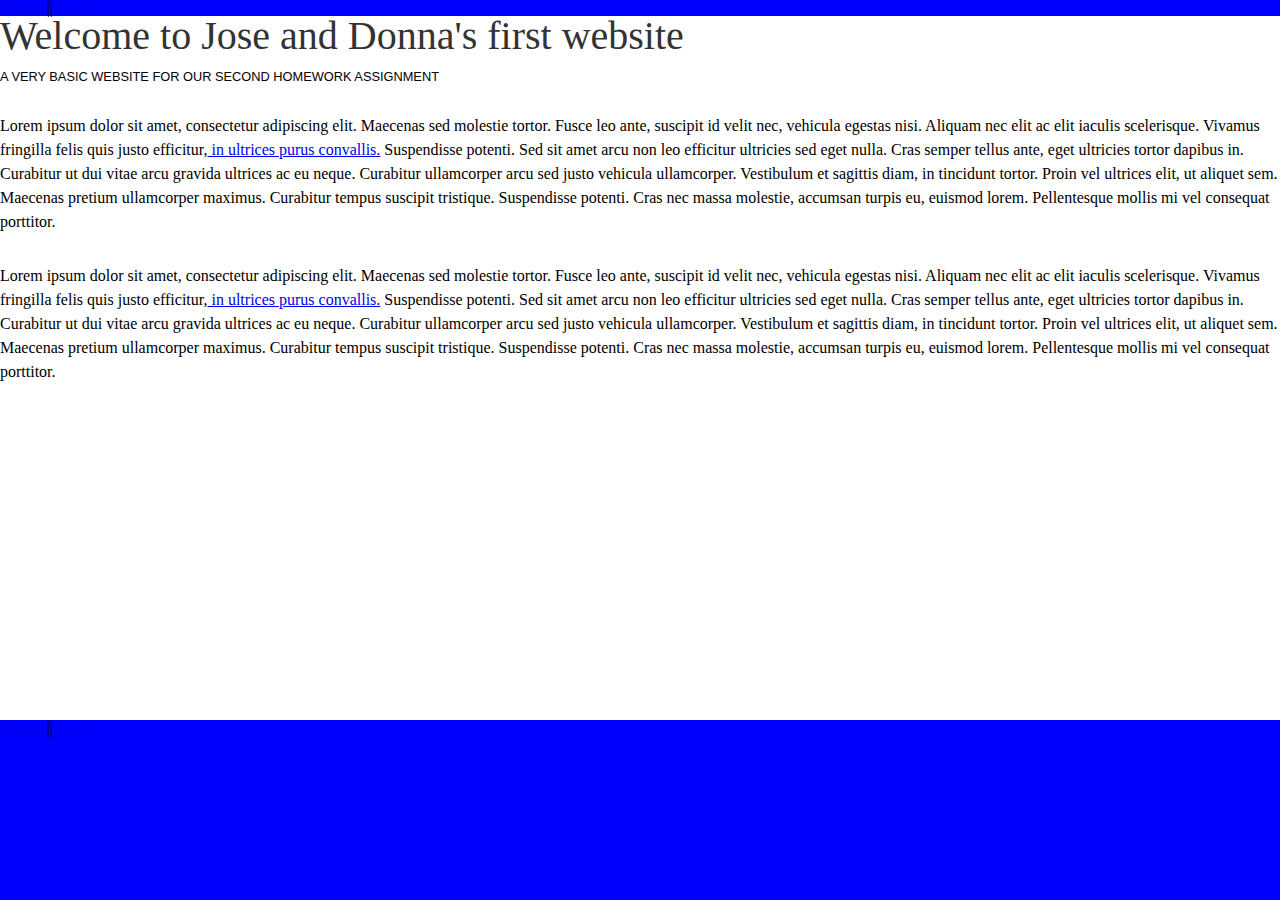
<file: index.html>
<!doctype html>
<html>

<head>
    <meta charset="UTF-8">
    <title>Welcome to our Page!</title>
    <link href="style.css" rel="stylesheet">
</head>

<body>
<div id="content">
    <header>
        <a href="donna.html">Donna </a> || <a href="jose.html">Jose</a>
    </header>

    <h1>Welcome to Jose and Donna's first website</h1>
    <h2>A very basic website for our second homework assignment </h2>
    <section>
    <p id="p1"> Lorem ipsum dolor sit amet, consectetur adipiscing elit. Maecenas sed molestie tortor.
        Fusce leo ante, suscipit id velit nec, vehicula egestas nisi. Aliquam nec elit ac elit iaculis scelerisque.
        Vivamus fringilla felis quis justo efficitur,<a href="donna.html" target="_blank"> in ultrices purus convallis.</a> Suspendisse potenti.
        Sed sit amet arcu non leo efficitur ultricies sed eget nulla. Cras semper tellus ante, eget ultricies tortor dapibus in.
        Curabitur ut dui vitae arcu gravida ultrices ac eu neque. Curabitur ullamcorper arcu sed justo vehicula ullamcorper.
        Vestibulum et sagittis diam, in tincidunt tortor. Proin vel ultrices elit, ut aliquet sem. Maecenas pretium ullamcorper maximus.
        Curabitur tempus suscipit tristique. Suspendisse potenti. Cras nec massa molestie, accumsan turpis eu, euismod lorem.
        Pellentesque mollis mi vel consequat porttitor.
    </p>
    </section>
    <aside>
    <p id="p2">
        Lorem ipsum dolor sit amet, consectetur adipiscing elit. Maecenas sed molestie tortor.
        Fusce leo ante, suscipit id velit nec, vehicula egestas nisi. Aliquam nec elit ac elit iaculis scelerisque.
        Vivamus fringilla felis quis justo efficitur,<a href="jose.html"> in ultrices purus convallis.</a> Suspendisse potenti.
        Sed sit amet arcu non leo efficitur ultricies sed eget nulla. Cras semper tellus ante, eget ultricies tortor dapibus in.
        Curabitur ut dui vitae arcu gravida ultrices ac eu neque. Curabitur ullamcorper arcu sed justo vehicula ullamcorper.
        Vestibulum et sagittis diam, in tincidunt tortor. Proin vel ultrices elit, ut aliquet sem. Maecenas pretium ullamcorper maximus.
        Curabitur tempus suscipit tristique. Suspendisse potenti. Cras nec massa molestie, accumsan turpis eu, euismod lorem.
        Pellentesque mollis mi vel consequat porttitor.
    </p>
    </aside>



    <footer>
        <a href="donna.html">Donna </a> || <a href="jose.html">Jose</a>
    </footer>
</div>

</body>
</html>
</file>
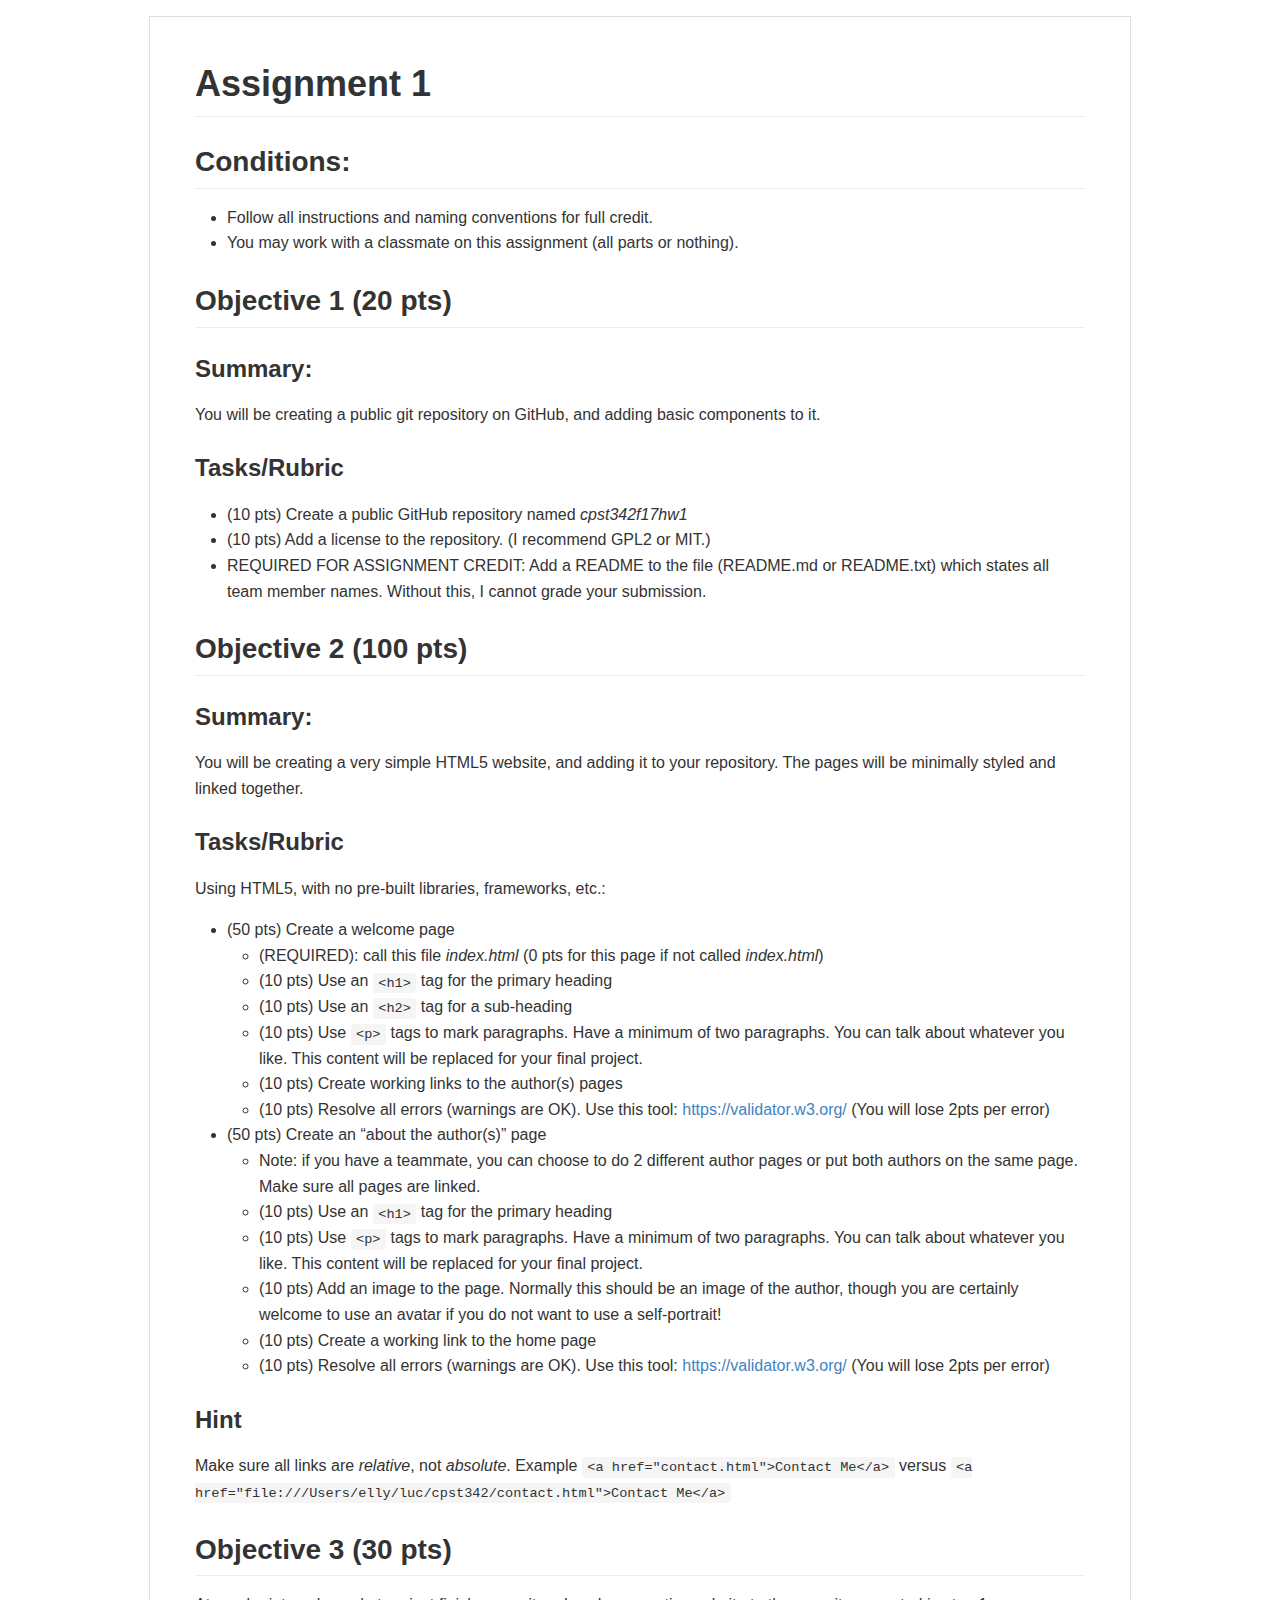
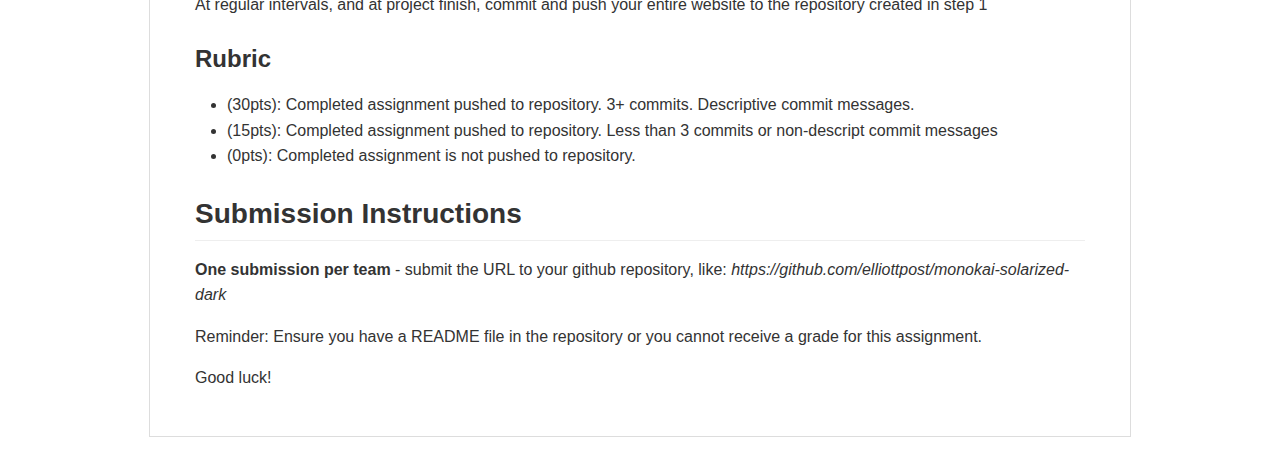
<file: brief.html>
<!DOCTYPE html><html><head><meta charset="utf-8"><style>body {
  max-width: 980px;
  border: 1px solid #ddd;
  outline: 1300px solid #fff;
  margin: 16px auto;
}

body .markdown-body
{
  padding: 45px;
}

@font-face {
  font-family: fontawesome-mini;
  src: url([data-uri]) format('woff');
}

@font-face {
  font-family: octicons-anchor;
  src: url([data-uri]) format('woff');
}

.markdown-body {
  font-family: sans-serif;
  -ms-text-size-adjust: 100%;
  -webkit-text-size-adjust: 100%;
  color: #333333;
  overflow: hidden;
  font-family: "Helvetica Neue", Helvetica, "Segoe UI", Arial, freesans, sans-serif;
  font-size: 16px;
  line-height: 1.6;
  word-wrap: break-word;
}

.markdown-body a {
  background: transparent;
}

.markdown-body a:active,
.markdown-body a:hover {
  outline: 0;
}

.markdown-body b,
.markdown-body strong {
  font-weight: bold;
}

.markdown-body mark {
  background: #ff0;
  color: #000;
  font-style: italic;
  font-weight: bold;
}

.markdown-body sub,
.markdown-body sup {
  font-size: 75%;
  line-height: 0;
  position: relative;
  vertical-align: baseline;
}
.markdown-body sup {
  top: -0.5em;
}
.markdown-body sub {
  bottom: -0.25em;
}

.markdown-body h1 {
  font-size: 2em;
  margin: 0.67em 0;
}

.markdown-body img {
  border: 0;
}

.markdown-body hr {
  -moz-box-sizing: content-box;
  box-sizing: content-box;
  height: 0;
}

.markdown-body pre {
  overflow: auto;
}

.markdown-body code,
.markdown-body kbd,
.markdown-body pre,
.markdown-body samp {
  font-family: monospace, monospace;
  font-size: 1em;
}

.markdown-body input {
  color: inherit;
  font: inherit;
  margin: 0;
}

.markdown-body html input[disabled] {
  cursor: default;
}

.markdown-body input {
  line-height: normal;
}

.markdown-body input[type="checkbox"] {
  box-sizing: border-box;
  padding: 0;
}

.markdown-body table {
  border-collapse: collapse;
  border-spacing: 0;
}

.markdown-body td,
.markdown-body th {
  padding: 0;
}

.markdown-body .codehilitetable {
  border: 0;
  border-spacing: 0;
}

.markdown-body .codehilitetable tr {
  border: 0;
}

.markdown-body .codehilitetable pre,
.markdown-body .codehilitetable div.codehilite {
  margin: 0;
}

.markdown-body .linenos,
.markdown-body .code,
.markdown-body .codehilitetable td {
  border: 0;
  padding: 0;
}

.markdown-body td:not(.linenos) .linenodiv {
  padding: 0 !important;
}

.markdown-body .code {
  width: 100%;
}

.markdown-body .linenos div pre,
.markdown-body .linenodiv pre,
.markdown-body .linenodiv {
  border: 0;
  -webkit-border-radius: 0;
  -moz-border-radius: 0;
  border-radius: 0;
  -webkit-border-top-left-radius: 3px;
  -webkit-border-bottom-left-radius: 3px;
  -moz-border-radius-topleft: 3px;
  -moz-border-radius-bottomleft: 3px;
  border-top-left-radius: 3px;
  border-bottom-left-radius: 3px;
}

.markdown-body .code div pre,
.markdown-body .code div {
  border: 0;
  -webkit-border-radius: 0;
  -moz-border-radius: 0;
  border-radius: 0;
  -webkit-border-top-right-radius: 3px;
  -webkit-border-bottom-right-radius: 3px;
  -moz-border-radius-topright: 3px;
  -moz-border-radius-bottomright: 3px;
  border-top-right-radius: 3px;
  border-bottom-right-radius: 3px;
}

.markdown-body * {
  -moz-box-sizing: border-box;
  box-sizing: border-box;
}

.markdown-body input {
  font: 13px Helvetica, arial, freesans, clean, sans-serif, "Segoe UI Emoji", "Segoe UI Symbol";
  line-height: 1.4;
}

.markdown-body a {
  color: #4183c4;
  text-decoration: none;
}

.markdown-body a:hover,
.markdown-body a:focus,
.markdown-body a:active {
  text-decoration: underline;
}

.markdown-body hr {
  height: 0;
  margin: 15px 0;
  overflow: hidden;
  background: transparent;
  border: 0;
  border-bottom: 1px solid #ddd;
}

.markdown-body hr:before,
.markdown-body hr:after {
  display: table;
  content: " ";
}

.markdown-body hr:after {
  clear: both;
}

.markdown-body h1,
.markdown-body h2,
.markdown-body h3,
.markdown-body h4,
.markdown-body h5,
.markdown-body h6 {
  margin-top: 15px;
  margin-bottom: 15px;
  line-height: 1.1;
}

.markdown-body h1 {
  font-size: 30px;
}

.markdown-body h2 {
  font-size: 21px;
}

.markdown-body h3 {
  font-size: 16px;
}

.markdown-body h4 {
  font-size: 14px;
}

.markdown-body h5 {
  font-size: 12px;
}

.markdown-body h6 {
  font-size: 11px;
}

.markdown-body blockquote {
  margin: 0;
}

.markdown-body ul,
.markdown-body ol {
  padding: 0;
  margin-top: 0;
  margin-bottom: 0;
}

.markdown-body ol ol,
.markdown-body ul ol {
  list-style-type: lower-roman;
}

.markdown-body ul ul ol,
.markdown-body ul ol ol,
.markdown-body ol ul ol,
.markdown-body ol ol ol {
  list-style-type: lower-alpha;
}

.markdown-body dd {
  margin-left: 0;
}

.markdown-body code,
.markdown-body pre,
.markdown-body samp {
  font-family: Consolas, "Liberation Mono", Menlo, Courier, monospace;
  font-size: 12px;
}

.markdown-body pre {
  margin-top: 0;
  margin-bottom: 0;
}

.markdown-body kbd {
  background-color: #e7e7e7;
  background-image: -moz-linear-gradient(#fefefe, #e7e7e7);
  background-image: -webkit-linear-gradient(#fefefe, #e7e7e7);
  background-image: linear-gradient(#fefefe, #e7e7e7);
  background-repeat: repeat-x;
  border-radius: 2px;
  border: 1px solid #cfcfcf;
  color: #000;
  padding: 3px 5px;
  line-height: 10px;
  font: 11px Consolas, "Liberation Mono", Menlo, Courier, monospace;
  display: inline-block;
}

.markdown-body>*:first-child {
  margin-top: 0 !important;
}

.markdown-body>*:last-child {
  margin-bottom: 0 !important;
}

.markdown-body .headeranchor-link {
  position: absolute;
  top: 0;
  bottom: 0;
  left: 0;
  display: block;
  padding-right: 6px;
  padding-left: 30px;
  margin-left: -30px;
}

.markdown-body .headeranchor-link:focus {
  outline: none;
}

.markdown-body h1,
.markdown-body h2,
.markdown-body h3,
.markdown-body h4,
.markdown-body h5,
.markdown-body h6 {
  position: relative;
  margin-top: 1em;
  margin-bottom: 16px;
  font-weight: bold;
  line-height: 1.4;
}

.markdown-body h1 .headeranchor,
.markdown-body h2 .headeranchor,
.markdown-body h3 .headeranchor,
.markdown-body h4 .headeranchor,
.markdown-body h5 .headeranchor,
.markdown-body h6 .headeranchor {
  display: none;
  color: #000;
  vertical-align: middle;
}

.markdown-body h1:hover .headeranchor-link,
.markdown-body h2:hover .headeranchor-link,
.markdown-body h3:hover .headeranchor-link,
.markdown-body h4:hover .headeranchor-link,
.markdown-body h5:hover .headeranchor-link,
.markdown-body h6:hover .headeranchor-link {
  height: 1em;
  padding-left: 8px;
  margin-left: -30px;
  line-height: 1;
  text-decoration: none;
}

.markdown-body h1:hover .headeranchor-link .headeranchor,
.markdown-body h2:hover .headeranchor-link .headeranchor,
.markdown-body h3:hover .headeranchor-link .headeranchor,
.markdown-body h4:hover .headeranchor-link .headeranchor,
.markdown-body h5:hover .headeranchor-link .headeranchor,
.markdown-body h6:hover .headeranchor-link .headeranchor {
  display: inline-block;
}

.markdown-body h1 {
  padding-bottom: 0.3em;
  font-size: 2.25em;
  line-height: 1.2;
  border-bottom: 1px solid #eee;
}

.markdown-body h2 {
  padding-bottom: 0.3em;
  font-size: 1.75em;
  line-height: 1.225;
  border-bottom: 1px solid #eee;
}

.markdown-body h3 {
  font-size: 1.5em;
  line-height: 1.43;
}

.markdown-body h4 {
  font-size: 1.25em;
}

.markdown-body h5 {
  font-size: 1em;
}

.markdown-body h6 {
  font-size: 1em;
  color: #777;
}

.markdown-body p,
.markdown-body blockquote,
.markdown-body ul,
.markdown-body ol,
.markdown-body dl,
.markdown-body table,
.markdown-body pre,
.markdown-body .admonition {
  margin-top: 0;
  margin-bottom: 16px;
}

.markdown-body hr {
  height: 4px;
  padding: 0;
  margin: 16px 0;
  background-color: #e7e7e7;
  border: 0 none;
}

.markdown-body ul,
.markdown-body ol {
  padding-left: 2em;
}

.markdown-body ul ul,
.markdown-body ul ol,
.markdown-body ol ol,
.markdown-body ol ul {
  margin-top: 0;
  margin-bottom: 0;
}

.markdown-body li>p {
  margin-top: 16px;
}

.markdown-body dl {
  padding: 0;
}

.markdown-body dl dt {
  padding: 0;
  margin-top: 16px;
  font-size: 1em;
  font-style: italic;
  font-weight: bold;
}

.markdown-body dl dd {
  padding: 0 16px;
  margin-bottom: 16px;
}

.markdown-body blockquote {
  padding: 0 15px;
  color: #777;
  border-left: 4px solid #ddd;
}

.markdown-body blockquote>:first-child {
  margin-top: 0;
}

.markdown-body blockquote>:last-child {
  margin-bottom: 0;
}

.markdown-body table {
  display: block;
  width: 100%;
  overflow: auto;
  word-break: normal;
  word-break: keep-all;
}

.markdown-body table th {
  font-weight: bold;
}

.markdown-body table th,
.markdown-body table td {
  padding: 6px 13px;
  border: 1px solid #ddd;
}

.markdown-body table tr {
  background-color: #fff;
  border-top: 1px solid #ccc;
}

.markdown-body table tr:nth-child(2n) {
  background-color: #f8f8f8;
}

.markdown-body img {
  max-width: 100%;
  -moz-box-sizing: border-box;
  box-sizing: border-box;
}

.markdown-body code,
.markdown-body samp {
  padding: 0;
  padding-top: 0.2em;
  padding-bottom: 0.2em;
  margin: 0;
  font-size: 85%;
  background-color: rgba(0,0,0,0.04);
  border-radius: 3px;
}

.markdown-body code:before,
.markdown-body code:after {
  letter-spacing: -0.2em;
  content: "\00a0";
}

.markdown-body pre>code {
  padding: 0;
  margin: 0;
  font-size: 100%;
  word-break: normal;
  white-space: pre;
  background: transparent;
  border: 0;
}

.markdown-body .codehilite {
  margin-bottom: 16px;
}

.markdown-body .codehilite pre,
.markdown-body pre {
  padding: 16px;
  overflow: auto;
  font-size: 85%;
  line-height: 1.45;
  background-color: #f7f7f7;
  border-radius: 3px;
}

.markdown-body .codehilite pre {
  margin-bottom: 0;
  word-break: normal;
}

.markdown-body pre {
  word-wrap: normal;
}

.markdown-body pre code {
  display: inline;
  max-width: initial;
  padding: 0;
  margin: 0;
  overflow: initial;
  line-height: inherit;
  word-wrap: normal;
  background-color: transparent;
  border: 0;
}

.markdown-body pre code:before,
.markdown-body pre code:after {
  content: normal;
}

/* Admonition */
.markdown-body .admonition {
  -webkit-border-radius: 3px;
  -moz-border-radius: 3px;
  position: relative;
  border-radius: 3px;
  border: 1px solid #e0e0e0;
  border-left: 6px solid #333;
  padding: 10px 10px 10px 30px;
}

.markdown-body .admonition table {
  color: #333;
}

.markdown-body .admonition p {
  padding: 0;
}

.markdown-body .admonition-title {
  font-weight: bold;
  margin: 0;
}

.markdown-body .admonition>.admonition-title {
  color: #333;
}

.markdown-body .attention>.admonition-title {
  color: #a6d796;
}

.markdown-body .caution>.admonition-title {
  color: #d7a796;
}

.markdown-body .hint>.admonition-title {
  color: #96c6d7;
}

.markdown-body .danger>.admonition-title {
  color: #c25f77;
}

.markdown-body .question>.admonition-title {
  color: #96a6d7;
}

.markdown-body .note>.admonition-title {
  color: #d7c896;
}

.markdown-body .admonition:before,
.markdown-body .attention:before,
.markdown-body .caution:before,
.markdown-body .hint:before,
.markdown-body .danger:before,
.markdown-body .question:before,
.markdown-body .note:before {
  font: normal normal 16px fontawesome-mini;
  -moz-osx-font-smoothing: grayscale;
  -webkit-user-select: none;
  -moz-user-select: none;
  -ms-user-select: none;
  user-select: none;
  line-height: 1.5;
  color: #333;
  position: absolute;
  left: 0;
  top: 0;
  padding-top: 10px;
  padding-left: 10px;
}

.markdown-body .admonition:before {
  content: "\f056\00a0";
  color: 333;
}

.markdown-body .attention:before {
  content: "\f058\00a0";
  color: #a6d796;
}

.markdown-body .caution:before {
  content: "\f06a\00a0";
  color: #d7a796;
}

.markdown-body .hint:before {
  content: "\f05a\00a0";
  color: #96c6d7;
}

.markdown-body .danger:before {
  content: "\f057\00a0";
  color: #c25f77;
}

.markdown-body .question:before {
  content: "\f059\00a0";
  color: #96a6d7;
}

.markdown-body .note:before {
  content: "\f040\00a0";
  color: #d7c896;
}

.markdown-body .admonition::after {
  content: normal;
}

.markdown-body .attention {
  border-left: 6px solid #a6d796;
}

.markdown-body .caution {
  border-left: 6px solid #d7a796;
}

.markdown-body .hint {
  border-left: 6px solid #96c6d7;
}

.markdown-body .danger {
  border-left: 6px solid #c25f77;
}

.markdown-body .question {
  border-left: 6px solid #96a6d7;
}

.markdown-body .note {
  border-left: 6px solid #d7c896;
}

.markdown-body .admonition>*:first-child {
  margin-top: 0 !important;
}

.markdown-body .admonition>*:last-child {
  margin-bottom: 0 !important;
}

/* progress bar*/
.markdown-body .progress {
  display: block;
  width: 300px;
  margin: 10px 0;
  height: 24px;
  -webkit-border-radius: 3px;
  -moz-border-radius: 3px;
  border-radius: 3px;
  background-color: #ededed;
  position: relative;
  box-shadow: inset -1px 1px 3px rgba(0, 0, 0, .1);
}

.markdown-body .progress-label {
  position: absolute;
  text-align: center;
  font-weight: bold;
  width: 100%; margin: 0;
  line-height: 24px;
  color: #333;
  text-shadow: 1px 1px 0 #fefefe, -1px -1px 0 #fefefe, -1px 1px 0 #fefefe, 1px -1px 0 #fefefe, 0 1px 0 #fefefe, 0 -1px 0 #fefefe, 1px 0 0 #fefefe, -1px 0 0 #fefefe, 1px 1px 2px #000;
  -webkit-font-smoothing: antialiased !important;
  white-space: nowrap;
  overflow: hidden;
}

.markdown-body .progress-bar {
  height: 24px;
  float: left;
  -webkit-border-radius: 3px;
  -moz-border-radius: 3px;
  border-radius: 3px;
  background-color: #96c6d7;
  box-shadow: inset 0 1px 0 rgba(255, 255, 255, .5), inset 0 -1px 0 rgba(0, 0, 0, .1);
  background-size: 30px 30px;
  background-image: -webkit-linear-gradient(
    135deg, rgba(255, 255, 255, .4) 27%,
    transparent 27%,
    transparent 52%, rgba(255, 255, 255, .4) 52%,
    rgba(255, 255, 255, .4) 77%,
    transparent 77%, transparent
  );
  background-image: -moz-linear-gradient(
    135deg,
    rgba(255, 255, 255, .4) 27%, transparent 27%,
    transparent 52%, rgba(255, 255, 255, .4) 52%,
    rgba(255, 255, 255, .4) 77%, transparent 77%,
    transparent
  );
  background-image: -ms-linear-gradient(
    135deg,
    rgba(255, 255, 255, .4) 27%, transparent 27%,
    transparent 52%, rgba(255, 255, 255, .4) 52%,
    rgba(255, 255, 255, .4) 77%, transparent 77%,
    transparent
  );
  background-image: -o-linear-gradient(
    135deg,
    rgba(255, 255, 255, .4) 27%, transparent 27%,
    transparent 52%, rgba(255, 255, 255, .4) 52%,
    rgba(255, 255, 255, .4) 77%, transparent 77%,
    transparent
  );
  background-image: linear-gradient(
    135deg,
    rgba(255, 255, 255, .4) 27%, transparent 27%,
    transparent 52%, rgba(255, 255, 255, .4) 52%,
    rgba(255, 255, 255, .4) 77%, transparent 77%,
    transparent
  );
}

.markdown-body .progress-100plus .progress-bar {
  background-color: #a6d796;
}

.markdown-body .progress-80plus .progress-bar {
  background-color: #c6d796;
}

.markdown-body .progress-60plus .progress-bar {
  background-color: #d7c896;
}

.markdown-body .progress-40plus .progress-bar {
  background-color: #d7a796;
}

.markdown-body .progress-20plus .progress-bar {
  background-color: #d796a6;
}

.markdown-body .progress-0plus .progress-bar {
  background-color: #c25f77;
}

.markdown-body .candystripe-animate .progress-bar{
  -webkit-animation: animate-stripes 3s linear infinite;
  -moz-animation: animate-stripes 3s linear infinite;
  animation: animate-stripes 3s linear infinite;
}

@-webkit-keyframes animate-stripes {
  0% {
    background-position: 0 0;
  }

  100% {
    background-position: 60px 0;
  }
}

@-moz-keyframes animate-stripes {
  0% {
    background-position: 0 0;
  }

  100% {
    background-position: 60px 0;
  }
}

@keyframes animate-stripes {
  0% {
    background-position: 0 0;
  }

  100% {
    background-position: 60px 0;
  }
}

.markdown-body .gloss .progress-bar {
  box-shadow:
    inset 0 4px 12px rgba(255, 255, 255, .7),
    inset 0 -12px 0 rgba(0, 0, 0, .05);
}

/* Multimarkdown Critic Blocks */
.markdown-body .critic_mark {
  background: #ff0;
}

.markdown-body .critic_delete {
  color: #c82829;
  text-decoration: line-through;
}

.markdown-body .critic_insert {
  color: #718c00 ;
  text-decoration: underline;
}

.markdown-body .critic_comment {
  color: #8e908c;
  font-style: italic;
}

.markdown-body .headeranchor {
  font: normal normal 16px octicons-anchor;
  line-height: 1;
  display: inline-block;
  text-decoration: none;
  -webkit-font-smoothing: antialiased;
  -moz-osx-font-smoothing: grayscale;
  -webkit-user-select: none;
  -moz-user-select: none;
  -ms-user-select: none;
  user-select: none;
}

.headeranchor:before {
  content: '\f05c';
}

.markdown-body .task-list-item {
  list-style-type: none;
}

.markdown-body .task-list-item+.task-list-item {
  margin-top: 3px;
}

.markdown-body .task-list-item input {
  margin: 0 4px 0.25em -20px;
  vertical-align: middle;
}

/* Media */
@media only screen and (min-width: 480px) {
  .markdown-body {
    font-size:14px;
  }
}

@media only screen and (min-width: 768px) {
  .markdown-body {
    font-size:16px;
  }
}

@media print {
  .markdown-body * {
    background: transparent !important;
    color: black !important;
    filter:none !important;
    -ms-filter: none !important;
  }

  .markdown-body {
    font-size:12pt;
    max-width:100%;
    outline:none;
    border: 0;
  }

  .markdown-body a,
  .markdown-body a:visited {
    text-decoration: underline;
  }

  .markdown-body .headeranchor-link {
    display: none;
  }

  .markdown-body a[href]:after {
    content: " (" attr(href) ")";
  }

  .markdown-body abbr[title]:after {
    content: " (" attr(title) ")";
  }

  .markdown-body .ir a:after,
  .markdown-body a[href^="javascript:"]:after,
  .markdown-body a[href^="#"]:after {
    content: "";
  }

  .markdown-body pre {
    white-space: pre;
    white-space: pre-wrap;
    word-wrap: break-word;
  }

  .markdown-body pre,
  .markdown-body blockquote {
    border: 1px solid #999;
    padding-right: 1em;
    page-break-inside: avoid;
  }

  .markdown-body .progress,
  .markdown-body .progress-bar {
    -moz-box-shadow: none;
    -webkit-box-shadow: none;
    box-shadow: none;
  }

  .markdown-body .progress {
    border: 1px solid #ddd;
  }

  .markdown-body .progress-bar {
    height: 22px;
    border-right: 1px solid #ddd;
  }

  .markdown-body tr,
  .markdown-body img {
    page-break-inside: avoid;
  }

  .markdown-body img {
    max-width: 100% !important;
  }

  .markdown-body p,
  .markdown-body h2,
  .markdown-body h3 {
    orphans: 3;
    widows: 3;
  }

  .markdown-body h2,
  .markdown-body h3 {
    page-break-after: avoid;
  }
}
</style><title>brief</title></head><body><article class="markdown-body"><h1 id="assignment-1"><a name="user-content-assignment-1" href="#assignment-1" class="headeranchor-link" aria-hidden="true"><span class="headeranchor"></span></a>Assignment 1</h1>
<h2 id="conditions"><a name="user-content-conditions" href="#conditions" class="headeranchor-link" aria-hidden="true"><span class="headeranchor"></span></a>Conditions:</h2>
<ul>
<li>Follow all instructions and naming conventions for full credit.</li>
<li>You may work with a classmate on this assignment (all parts or nothing).</li>
</ul>
<h2 id="objective-1-20-pts"><a name="user-content-objective-1-20-pts" href="#objective-1-20-pts" class="headeranchor-link" aria-hidden="true"><span class="headeranchor"></span></a>Objective 1 (20 pts)</h2>
<h3 id="summary"><a name="user-content-summary" href="#summary" class="headeranchor-link" aria-hidden="true"><span class="headeranchor"></span></a>Summary:</h3>
<p>You will be creating a public git repository on GitHub, and adding basic components to it.</p>
<h3 id="tasksrubric"><a name="user-content-tasksrubric" href="#tasksrubric" class="headeranchor-link" aria-hidden="true"><span class="headeranchor"></span></a>Tasks/Rubric</h3>
<ul>
<li>(10 pts) Create a public GitHub repository named <em>cpst342f17hw1</em>  </li>
<li>(10 pts) Add a license to the repository. (I recommend GPL2 or MIT.)</li>
<li>REQUIRED FOR ASSIGNMENT CREDIT: Add a README to the file (README.md or README.txt) which states all team member names. Without this, I cannot grade your submission.</li>
</ul>
<h2 id="objective-2-100-pts"><a name="user-content-objective-2-100-pts" href="#objective-2-100-pts" class="headeranchor-link" aria-hidden="true"><span class="headeranchor"></span></a>Objective 2 (100 pts)</h2>
<h3 id="summary_1"><a name="user-content-summary_1" href="#summary_1" class="headeranchor-link" aria-hidden="true"><span class="headeranchor"></span></a>Summary:</h3>
<p>You will be creating a very simple HTML5 website, and adding it to your repository. The pages will be minimally styled and linked together. </p>
<h3 id="tasksrubric_1"><a name="user-content-tasksrubric_1" href="#tasksrubric_1" class="headeranchor-link" aria-hidden="true"><span class="headeranchor"></span></a>Tasks/Rubric</h3>
<p>Using HTML5, with no pre-built libraries, frameworks, etc.:</p>
<ul>
<li>(50 pts) Create a welcome page<ul>
<li>(REQUIRED): call this file <em>index.html</em> (0 pts for this page if not called <em>index.html</em>)</li>
<li>(10 pts) Use an <code>&lt;h1&gt;</code> tag for the primary heading</li>
<li>(10 pts) Use an <code>&lt;h2&gt;</code> tag for a sub-heading</li>
<li>(10 pts) Use <code>&lt;p&gt;</code> tags to mark paragraphs. Have a minimum of two paragraphs. You can talk about whatever you like. This content will be replaced for your final project. </li>
<li>(10 pts) Create working links to the author(s) pages</li>
<li>(10 pts) Resolve all errors (warnings are OK). Use this tool: <a href="https://validator.w3.org/">https://validator.w3.org/</a> (You will lose 2pts per error)</li>
</ul>
</li>
<li>(50 pts) Create an &ldquo;about the author(s)&rdquo; page<ul>
<li>Note: if you have a teammate, you can choose to do 2 different author pages or put both authors on the same page. Make sure all pages are linked.</li>
<li>(10 pts) Use an <code>&lt;h1&gt;</code> tag for the primary heading</li>
<li>(10 pts) Use <code>&lt;p&gt;</code> tags to mark paragraphs. Have a minimum of two paragraphs. You can talk about whatever you like. This content will be replaced for your final project. </li>
<li>(10 pts) Add an image to the page. Normally this should be an image of the author, though you are certainly welcome to use an avatar if you do not want to use a self-portrait!  </li>
<li>(10 pts) Create a working link to the home page</li>
<li>(10 pts) Resolve all errors (warnings are OK). Use this tool: <a href="https://validator.w3.org/">https://validator.w3.org/</a> (You will lose 2pts per error)</li>
</ul>
</li>
</ul>
<h3 id="hint"><a name="user-content-hint" href="#hint" class="headeranchor-link" aria-hidden="true"><span class="headeranchor"></span></a>Hint</h3>
<p>Make sure all links are <em>relative</em>, not <em>absolute</em>. Example <code>&lt;a href="contact.html"&gt;Contact Me&lt;/a&gt;</code> versus <code>&lt;a href="file:///Users/elly/luc/cpst342/contact.html"&gt;Contact Me&lt;/a&gt;</code></p>
<h2 id="objective-3-30-pts"><a name="user-content-objective-3-30-pts" href="#objective-3-30-pts" class="headeranchor-link" aria-hidden="true"><span class="headeranchor"></span></a>Objective 3 (30 pts)</h2>
<p>At regular intervals, and at project finish, commit and push your entire website to the repository created in step 1</p>
<h3 id="rubric"><a name="user-content-rubric" href="#rubric" class="headeranchor-link" aria-hidden="true"><span class="headeranchor"></span></a>Rubric</h3>
<ul>
<li>(30pts): Completed assignment pushed to repository. 3+ commits. Descriptive commit messages.</li>
<li>(15pts): Completed assignment pushed to repository. Less than 3 commits or non-descript commit messages</li>
<li>(0pts): Completed assignment is not pushed to repository.</li>
</ul>
<h2 id="submission-instructions"><a name="user-content-submission-instructions" href="#submission-instructions" class="headeranchor-link" aria-hidden="true"><span class="headeranchor"></span></a>Submission Instructions</h2>
<p><strong>One submission per team</strong> - submit the URL to your github repository, like: <em>https://github.com/elliottpost/monokai-solarized-dark</em> </p>
<p>Reminder: Ensure you have a README file in the repository or you cannot receive a grade for this assignment.</p>
<p>Good luck!</p></article></body></html>
</file>
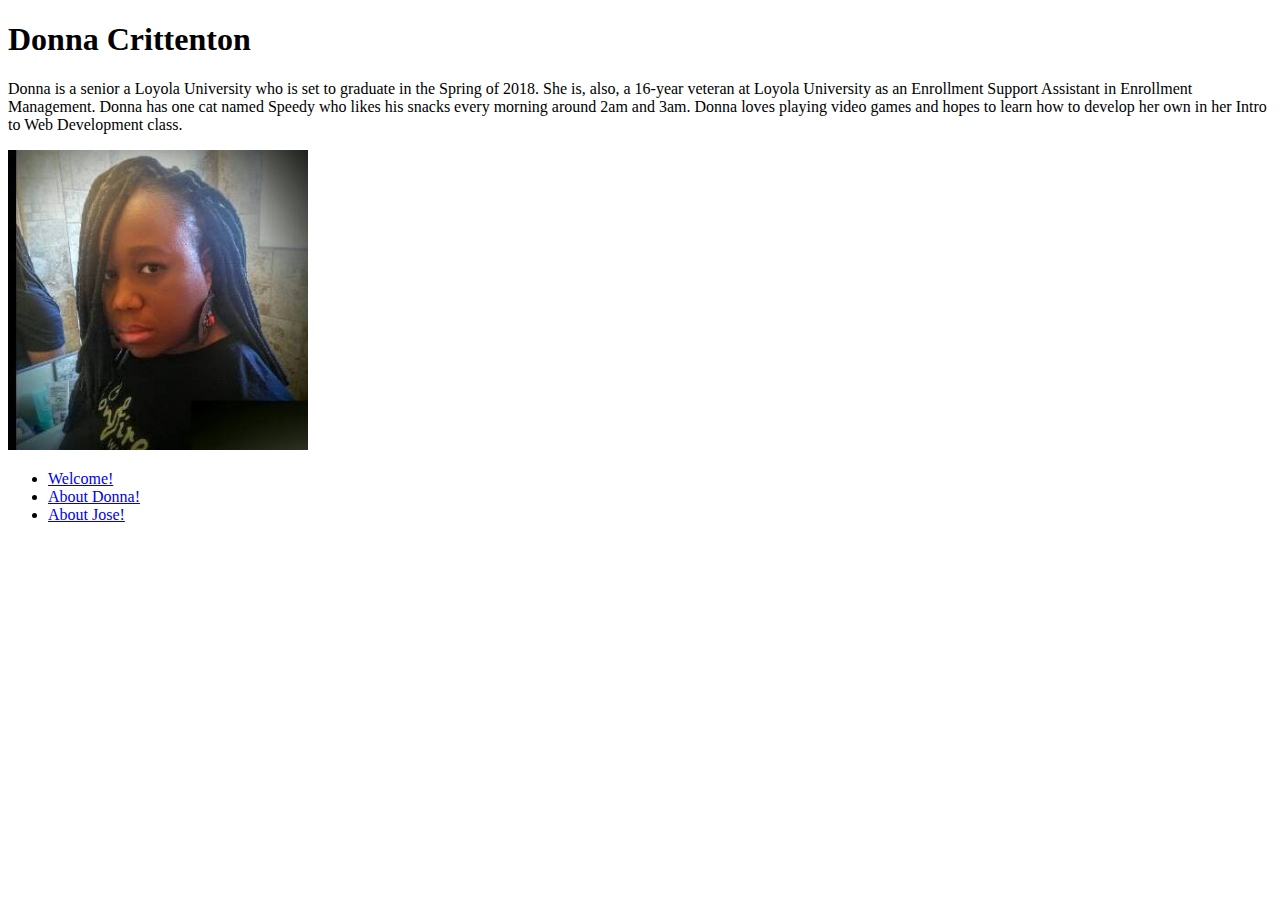
<file: donna.html>
<!doctype html>
<html>
<head>
    <meta charset="UTF-8">

    <title>About Donna!</title>
</head>

<body>
    <h1>Donna Crittenton</h1>
    <p> Donna is a senior a Loyola University who is set to graduate in the Spring of 2018.
        She is, also, a 16-year veteran at Loyola University as an Enrollment Support Assistant in Enrollment Management.
        Donna has one cat named Speedy who likes his snacks every morning around 2am and 3am.
        Donna loves playing video games and hopes to learn how to develop her own in her Intro to Web Development class.
    </p>
    <p>
        <img src="Donna.jpeg.jpg" alt="Loyola C/O 2018, Donna" style="height: 300px; width: auto;">
    </p>

    <ul>
        <li><a href="index.html">Welcome!</a></li>
        <li><a href="donna.html">About Donna!</a></li>
        <li><a href="jose.html">About Jose!</a></li>
    </ul>

</body>
</html>
</file>
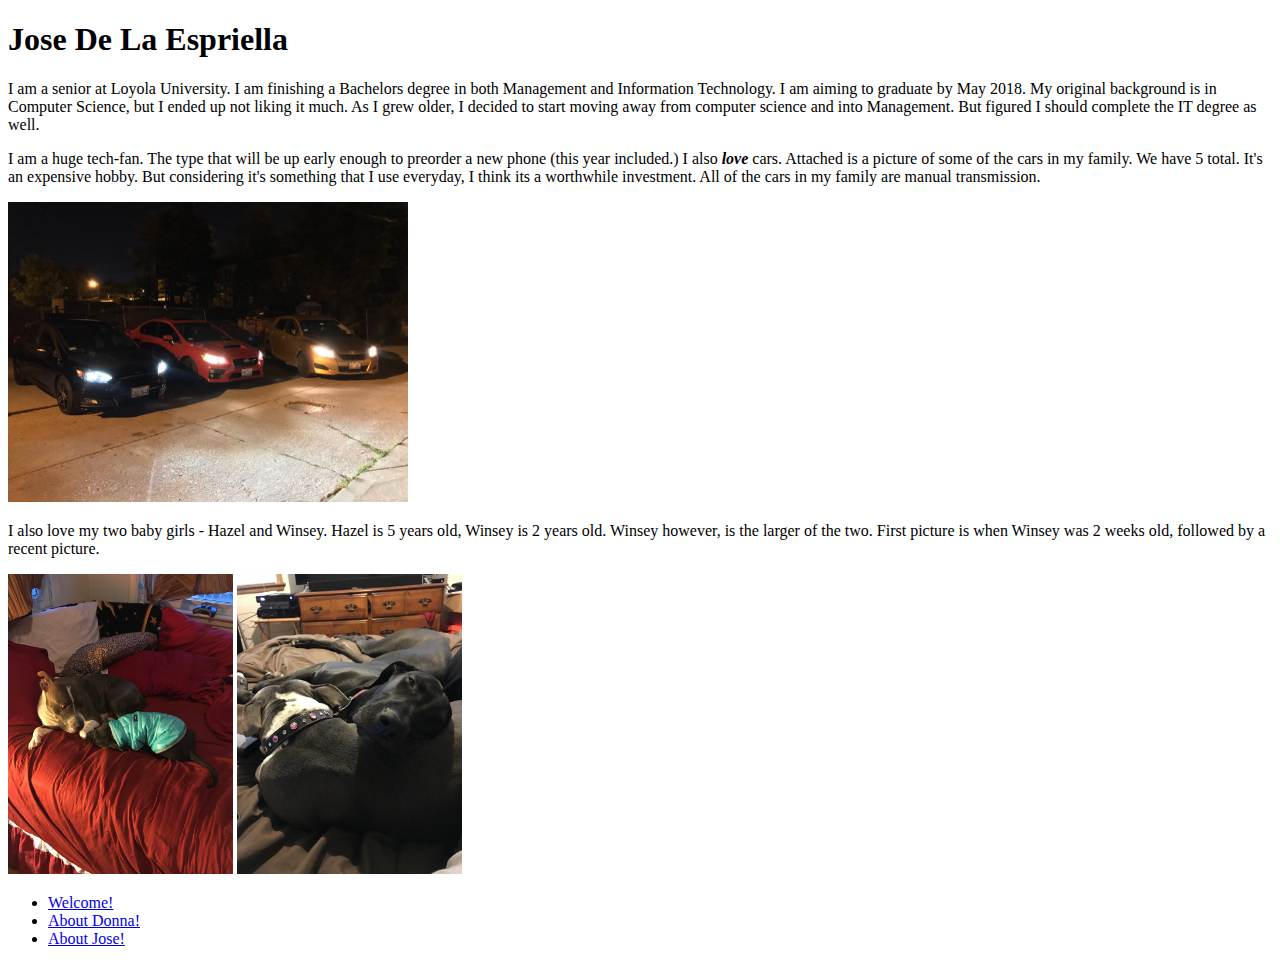
<file: jose.html>
<!DOCTYPE html>
<html>

<head>
    <meta charset="utf-8">
    <title>About Jose</title>
</head>

<body>
<h1>Jose De La Espriella</h1>
<p>I am a senior at Loyola University. I am finishing a Bachelors degree in both Management and Information Technology.
    I am aiming to graduate by May 2018. My original background is in Computer Science, but I ended up not liking it much.
    As I grew older, I decided to start moving away from computer science and into Management. But figured I should complete the IT degree as well.
</p>
<p>
    I am a huge tech-fan. The type that will be up early enough to preorder a new phone (this year included.)
    I also <b><i>love</i></b> cars. Attached is a picture of some of the cars in my family. We have 5 total. It's an expensive hobby.
    But considering it's something that I use everyday, I think its a worthwhile investment. All of the cars in my family are manual transmission.
</p>
<img src="cars.jpg" alt="Cars" style="height: 300px; width: auto;">

<p> I also love my two baby girls - Hazel and Winsey. Hazel is 5 years old, Winsey is 2 years old. Winsey however, is the larger of the two.
    First picture is when Winsey was 2 weeks old, followed by a recent picture.
    </p>

<img src="babies.jpg" alt="Babies.jpg" style="height: 300px; width: auto;">
<img src="puppies.jpg" alt="Puppies.jpg" style="height: 300px; width: auto;">
<ul>
    <li><a href="index.html">Welcome!</a></li>
    <li><a href="donna.html">About Donna!</a></li>
    <li><a href="jose.html">About Jose!</a></li>
</ul>

</body>
</html>
</file>
<file: style.css>
/* http://meyerweb.com/eric/tools/css/reset/ 
   v2.0 | 20110126
   License: none (public domain)
*/

html, body, div, span, applet, object, iframe,
h1, h2, h3, h4, h5, h6, p, blockquote, pre,
a, abbr, acronym, address, big, cite, code,
del, dfn, em, img, ins, kbd, q, s, samp,
small, strike, strong, sub, sup, tt, var,
b, u, i, center,
dl, dt, dd, ol, ul, li,
fieldset, form, label, legend,
table, caption, tbody, tfoot, thead, tr, th, td,
article, aside, canvas, details, embed, 
figure, figcaption, footer, header, hgroup, 
menu, nav, output, ruby, section, summary,
time, mark, audio, video {
	margin: 0;
	padding: 0;
	border: 0;
	font-size: 100%;
	font: inherit;
	vertical-align: baseline;
}
/* HTML5 display-role reset for older browsers */
article, aside, details, figcaption, figure, 
footer, header, hgroup, menu, nav, section {
	display: block;
}
body {
	line-height: 1;
}
ol, ul {
	list-style: none;
}
blockquote, q {
	quotes: none;
}
blockquote:before, blockquote:after,
q:before, q:after {
	content: '';
	content: none;
}
table {
	border-collapse: collapse;
	border-spacing: 0;
}

/**
 * ###################
 * ## END CSS RESET ##
 * ###################
 */

 body {
	 font-size: 16px;
 }

 h1 {
	 color: #333;
	 font-size: 2.5rem;
	 margin-bottom: 15px;
	 font-family: 'Times New Roman', serif;
 }

 h2 {
 	 font-size: .8rem; 
 	 text-transform: uppercase;
 	 font-family: 'Arial', sans-serif;

 	 margin-bottom: 30px;	 
 }
 p {
     line-height: 24px; 
     margin-bottom: 30px;
}

header {
	  width: 100%;
	  height: 20%; //from https://stackoverflow.com/questions/22551730/how-to-change-header-and-footer-to-full-width
	  position: absolute;
	  top: 0;
	  left: 0;
	  background-color: blue;
}

footer {
      width: 100%;
      height: 20%;
      position: absolute;
      bottom: 0;
      left: 0;
      background-color: blue;
}
</file>
